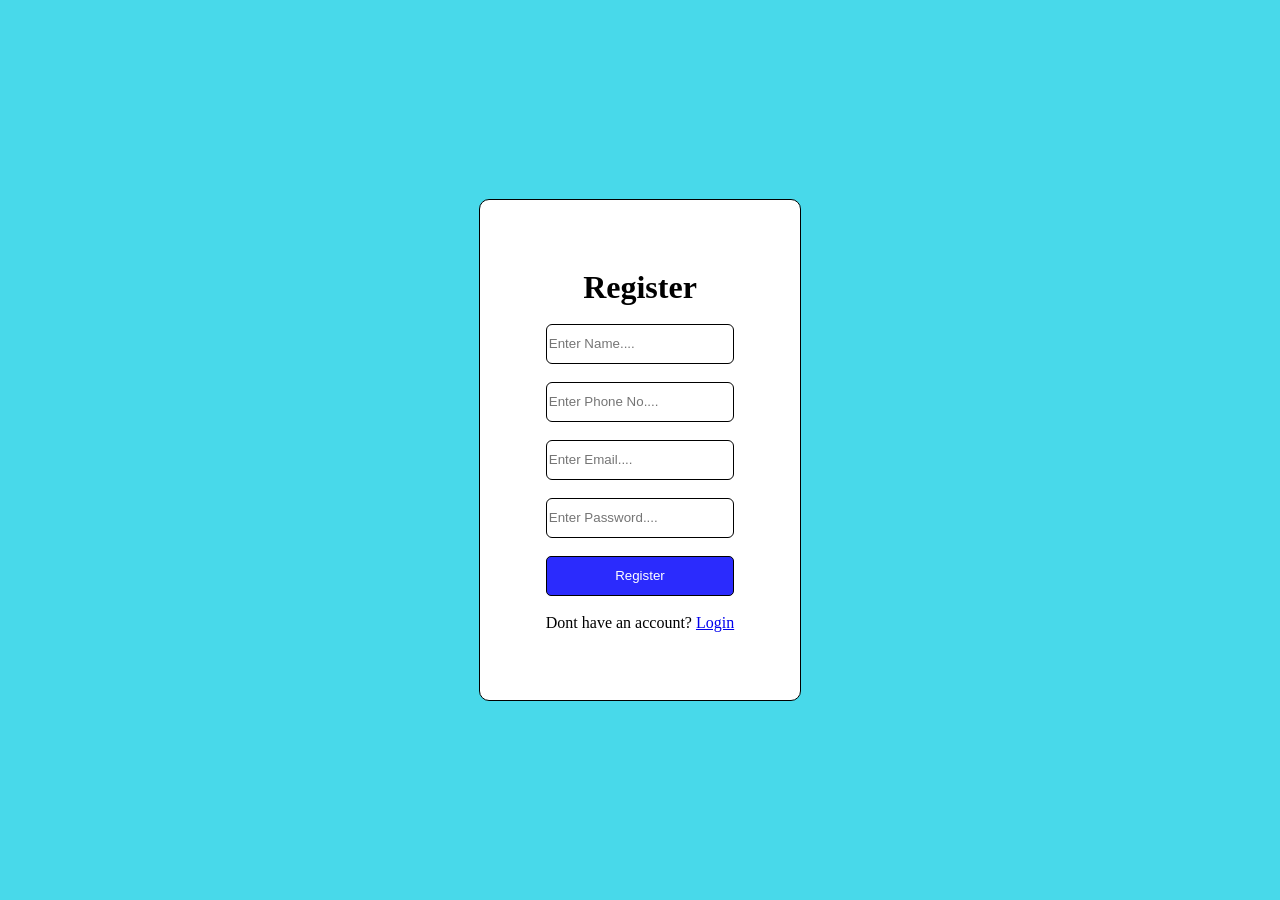
<file: index.html>
<!DOCTYPE html>
<html lang="en">
    <head>
        <title>Sales Analyzer</title>
        <link rel="stylesheet" href="reg.css">
        
    <meta charset="UTF-8">
    <meta name="viewport" content="width=device-width, initial-scale=1.0">
    </head>
    <body>
        <div class="container">
            <div class="card">
                <form id="rg" class="rg">
                <label class="ht" id="ht">Register</label><br><br>
                <input type="text" id="name" class="name" placeholder="Enter Name...." required><br><br>
                <input type="text" id="ph" class="ph" placeholder="Enter Phone No...." required><br><br>
                <input type="email" id="email" class="email" placeholder="Enter Email...." required><br><br>
                <input type="password" id="pass" class="pass" placeholder="Enter Password...." required><br><br>
                <input type="submit" class="sub" id="sub" value="Register"><br><br>
                Dont have an account?
                <a href="login.html" >Login </a>
                </form>
            </div>
        </div>
        <script src="reg.js"></script>
    </body>
</html>
</file>
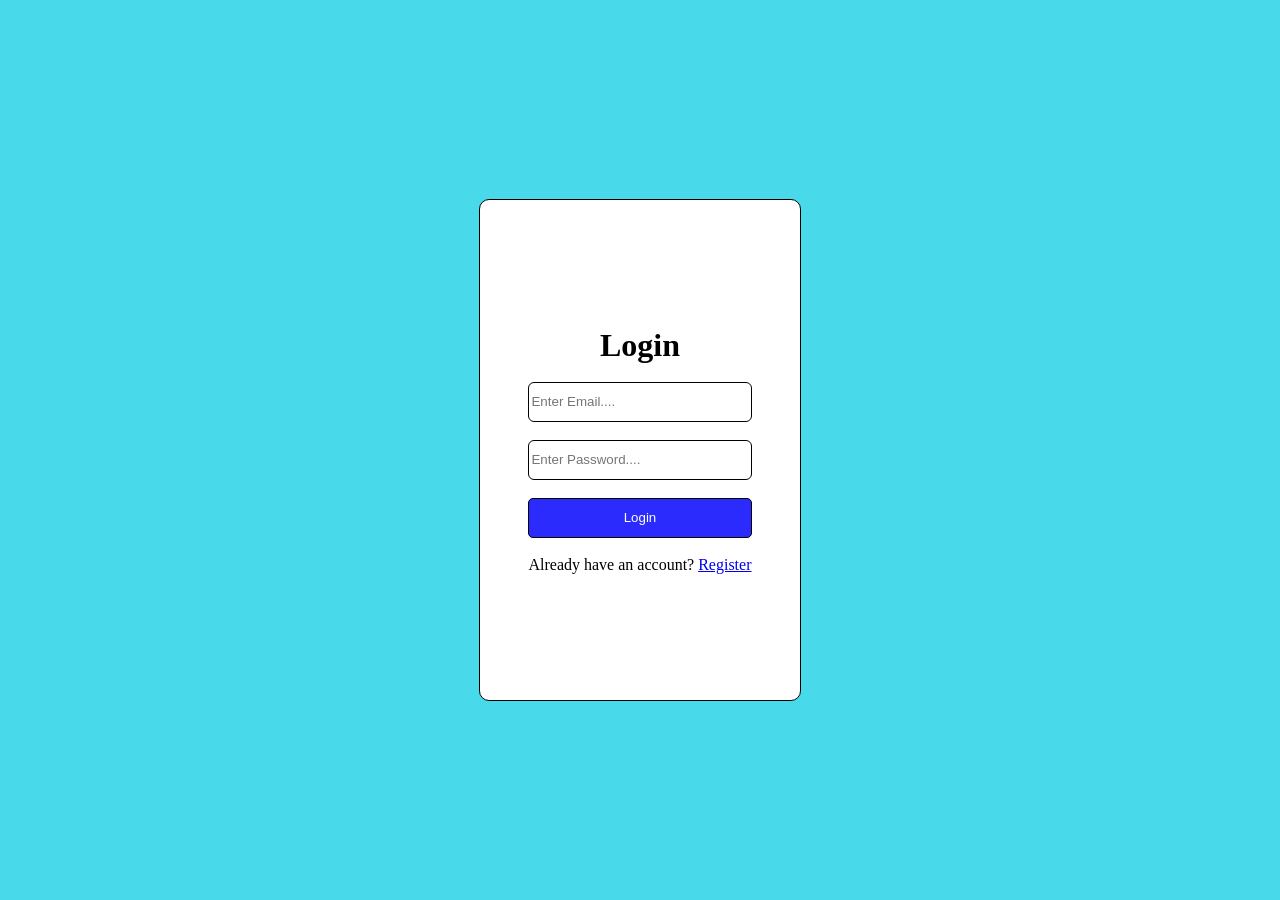
<file: login.html>
<!DOCTYPE html>
<html lang="en">
    <head>
        <title>Sales Analyzer</title>
        <link rel="stylesheet" href="reg.css">
        
    <meta charset="UTF-8">
    <meta name="viewport" content="width=device-width, initial-scale=1.0">
    </head>
    <body>
        <div class="container">
            <div class="card">
                <form id="lg" class="lg">
                <label class="ht" id="ht">Login</label><br><br>

                <input type="email" id="email" class="email" placeholder="Enter Email...." required><br><br>
                <input type="password" id="pass" class="pass" placeholder="Enter Password...." required><br><br>
                <input type="submit" class="sub" id="sub" value="Login"><br><br>
                Already have an account?
                <a href="index.html" >Register </a>
                </form>
            </div>
        </div>
<script src="login.js"></script>
    </body>
</html>
</file>
<file: reg.css>
body{
   
    background-color: rgb(72, 217, 234);
    margin: 0;
    height: 100vh;
    
}
.container{
    display: flex;
    align-items: center;
    justify-content: center;
    text-align: center;
    height: 100%;
    
}
.card{
    display: flex;
    align-items: center;
    justify-content: center;
    background-color: white;
    border: 1px solid black;
    border-radius: 10px;
    height: 500px;
    width: 25%;
}
input{
    height: 40px;
    width: 100% ;
    border: 1px solid black;
    border-radius: 6px;
    box-sizing: border-box;
}
label{
    font-family: Arial, Helvetica, sans-serif;
    font-size: large;
}
.sub{
    background-color: rgb(43, 43, 253);
    color: white;
    transition: all 0.3s ease-in-out;
    border-radius: 5px;
}
.sub:hover{
    background-color: rgb(116, 134, 236);
    transform: translateY(-10px);
}
.ht{
    font-family: 'Times New Roman', Times, serif;
    font-weight: bolder;
    font-size: xx-large;
}
@media(max-width:400px){
    .card{
    display: flex;
    align-items: center;
    justify-content: center;
    background-color: white;
    border: 1px solid black;
    border-radius: 10px;
    height: 500px;
    width: 90%;
}
input{
    width: 90%;
}

}
</file>
